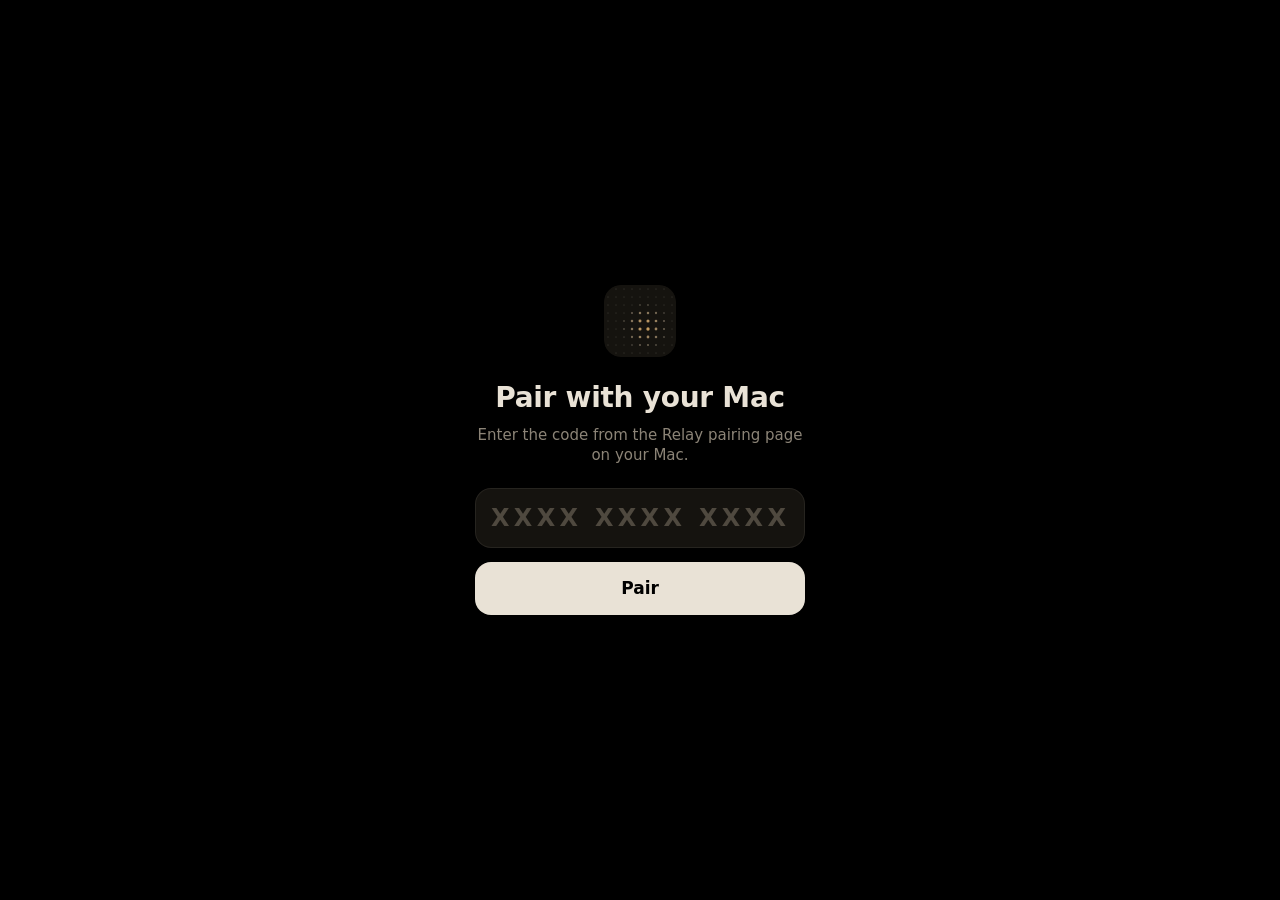
<file: web/index.html>
<!doctype html>
<html lang="en">
<head>
<meta charset="utf-8">
<meta name="viewport" content="width=device-width, initial-scale=1, maximum-scale=1, user-scalable=no, viewport-fit=cover">
<meta name="apple-mobile-web-app-capable" content="yes">
<meta name="mobile-web-app-capable" content="yes">
<meta name="apple-mobile-web-app-status-bar-style" content="black-translucent">
<meta name="apple-mobile-web-app-title" content="Relay">
<meta name="theme-color" content="#000000">
<link rel="apple-touch-icon" href="icon.png">
<title>Relay</title>
<link rel="stylesheet" href="relay.css">
</head>
<body>
  <header class="topbar">
    <div id="conn" class="conn" data-state="connecting">
      <span class="conn-dot"></span>
      <span id="status-text">Connecting</span>
    </div>
    <div class="topbar-end">
      <span id="rtt" class="rtt"></span>
      <button id="power-chip" class="chip" hidden></button>
      <button id="btn-air" class="icon-button" aria-label="Air mouse" aria-pressed="false">
        <svg width="21" height="20" viewBox="0 0 24 24" fill="none" stroke="currentColor" stroke-width="1.8" stroke-linecap="round" stroke-linejoin="round" aria-hidden="true">
          <path d="M9 11.5V21l2.6-2.6 2 3.6 2-1-2-3.6H17z"/><path d="M5.2 8.2a7 7 0 0 1 13.6 0M8 9a4 4 0 0 1 8 0"/>
        </svg>
      </button>
      <button id="btn-screen" class="icon-button" aria-label="Show Mac screen" aria-pressed="false">
        <svg width="21" height="20" viewBox="0 0 24 24" fill="none" stroke="currentColor" stroke-width="1.8" stroke-linecap="round" stroke-linejoin="round" aria-hidden="true">
          <rect x="2.5" y="4" width="19" height="12.5" rx="2"/><path d="M9 20.5h6M12 16.5v4"/>
        </svg>
      </button>
      <button id="btn-find" class="icon-button" aria-label="Find my cursor">
        <svg width="20" height="20" viewBox="0 0 24 24" fill="none" stroke="currentColor" stroke-width="1.8" stroke-linecap="round" aria-hidden="true">
          <circle cx="12" cy="12" r="6.5"/><circle cx="12" cy="12" r="1.6" fill="currentColor" stroke="none"/><path d="M12 2v3M12 19v3M2 12h3M19 12h3"/>
        </svg>
      </button>
      <button id="btn-settings" class="icon-button" aria-label="Settings">
        <svg width="20" height="20" viewBox="0 0 24 24" fill="none" stroke="currentColor" stroke-width="1.8" stroke-linecap="round" aria-hidden="true">
          <path d="M4 7h10M18 7h2M4 17h4M12 17h8"/><circle cx="16" cy="7" r="2"/><circle cx="10" cy="17" r="2"/>
        </svg>
      </button>
    </div>
  </header>

  <p id="warning" class="notice" hidden>
    Your Mac is blocking Relay. Turn on Relay in System Settings › Privacy &amp; Security › Accessibility.
  </p>

  <section id="trackpad" class="trackpad">
    <div id="preview" class="preview" hidden>
      <div id="preview-stage" class="preview-stage">
        <svg id="preview-cursor" class="preview-cursor" width="14" height="20" viewBox="0 0 14 20" hidden aria-hidden="true">
          <path d="M1 1v15.5l3.9-3.6 2.6 5.9 2.6-1.1-2.6-5.8H13z" fill="#fff" stroke="#000" stroke-width="1.3" stroke-linejoin="round"/>
        </svg>
        <div id="preview-tabs" class="preview-tabs"></div>
      </div>
      <div id="preview-msg" class="preview-msg" hidden>
        <p></p>
        <button id="preview-retry">Try again</button>
      </div>
    </div>
    <div id="pad" class="surface">
      <div class="dots dots-lit" aria-hidden="true"></div>
      <dl id="hint" class="hint">
        <div><dt>Move</dt><dd>one finger</dd></div>
        <div><dt>Click</dt><dd>tap</dd></div>
        <div><dt>Right click</dt><dd>two-finger tap</dd></div>
        <div><dt>Scroll</dt><dd>two fingers</dd></div>
        <div><dt>Zoom</dt><dd>pinch</dd></div>
        <div><dt>Drag</dt><dd>tap, then touch and move</dd></div>
        <div><dt>Switch desktop</dt><dd>three fingers left or right</dd></div>
        <div><dt>Mission Control</dt><dd>three fingers up</dd></div>
      </dl>
      <div id="air-hint" class="air-hint" hidden>
        <strong>Air mouse</strong>
        <span>Point at the screen · tap to click · tap, then hold to drag</span>
      </div>
      <div id="offline" class="offline" hidden>
        <strong>Can't reach your Mac</strong>
        <span>Check that your Mac is awake and your iPhone is on the same Wi‑Fi.</span>
      </div>
    </div>
    <div id="buttons" class="clicks">
      <button id="btn-left" data-button="0">Click</button>
      <button id="btn-right" data-button="1">Right click</button>
    </div>
  </section>

  <section id="remote" class="remote" hidden>
    <div class="transport">
      <button class="play" data-cmd="x play" aria-label="Play or pause">
        <svg width="40" height="40" viewBox="0 0 24 24" fill="currentColor" aria-hidden="true"><path d="M3.5 5.2v13.6c0 .8.9 1.3 1.6.8l9.6-6.8c.6-.4.6-1.2 0-1.6L5.1 4.4c-.7-.5-1.6 0-1.6.8z"/><rect x="16" y="5" width="2.4" height="14" rx="1.2"/><rect x="20" y="5" width="2.4" height="14" rx="1.2"/></svg>
      </button>
      <div class="transport-row">
        <button data-cmd="x prev" aria-label="Previous track">
          <svg width="24" height="24" viewBox="0 0 24 24" fill="currentColor" aria-hidden="true"><rect x="4" y="5" width="2.4" height="14" rx="1.2"/><path d="M20 5.9v12.2c0 .8-.9 1.2-1.5.8l-9-6.1c-.6-.4-.6-1.2 0-1.6l9-6.1c.6-.4 1.5 0 1.5.8z"/></svg>
        </button>
        <button data-cmd="k left -" data-repeat aria-label="Skip back">
          <svg width="24" height="24" viewBox="0 0 24 24" fill="currentColor" aria-hidden="true"><path d="M12 4V1L7 5l5 4V6a6 6 0 1 1-6 6H4a8 8 0 1 0 8-8z"/></svg>
        </button>
        <button data-cmd="k right -" data-repeat aria-label="Skip forward">
          <svg width="24" height="24" viewBox="0 0 24 24" fill="currentColor" aria-hidden="true"><path d="M12 4V1l5 4-5 4V6a6 6 0 1 0 6 6h2a8 8 0 1 1-8-8z"/></svg>
        </button>
        <button data-cmd="x next" aria-label="Next track">
          <svg width="24" height="24" viewBox="0 0 24 24" fill="currentColor" aria-hidden="true"><rect x="17.6" y="5" width="2.4" height="14" rx="1.2"/><path d="M4 5.9v12.2c0 .8.9 1.2 1.5.8l9-6.1c.6-.4.6-1.2 0-1.6l-9-6.1C4.9 4.7 4 5.1 4 5.9z"/></svg>
        </button>
      </div>
    </div>

    <div class="volume">
      <div class="volume-head">
        <span>Volume</span>
        <span id="volume-device" class="volume-device"></span>
      </div>
      <div class="volume-row">
        <button data-cmd="x voldown" data-repeat aria-label="Volume down">
          <svg width="24" height="24" viewBox="0 0 24 24" fill="currentColor" aria-hidden="true"><rect x="5" y="11" width="14" height="2.2" rx="1.1"/></svg>
        </button>
        <div id="volume-meter" class="volume-meter" role="meter" aria-label="Volume" aria-valuemin="0" aria-valuemax="100"></div>
        <button data-cmd="x volup" data-repeat aria-label="Volume up">
          <svg width="24" height="24" viewBox="0 0 24 24" fill="currentColor" aria-hidden="true"><rect x="5" y="11" width="14" height="2.2" rx="1.1"/><rect x="10.9" y="5" width="2.2" height="14" rx="1.1"/></svg>
        </button>
        <button id="btn-mute" data-cmd="x mute" aria-label="Mute">
          <svg width="24" height="24" viewBox="0 0 24 24" fill="currentColor" aria-hidden="true"><path d="M3 9.5v5c0 .6.4 1 1 1h3l4.3 3.6c.6.5 1.7.1 1.7-.8V5.7c0-.9-1.1-1.3-1.7-.8L7 8.5H4c-.6 0-1 .4-1 1z"/><path d="M16 9l5 6M21 9l-5 6" stroke="currentColor" stroke-width="2" stroke-linecap="round"/></svg>
        </button>
      </div>
      <p id="volume-note" class="volume-note" hidden></p>
    </div>

    <div class="shortcuts">
      <button data-cmd="k f -">Video full screen</button>
      <button data-cmd="k up ctrl">Mission Control</button>
      <button data-cmd="k tab cmd">Switch app</button>
      <button data-cmd="k space cmd">Spotlight</button>
      <button data-cmd="k [ cmd">Previous page</button>
      <button data-cmd="k ] cmd">Next page</button>
      <button data-cmd="y displaysleep" class="wide">Turn display off</button>
    </div>
  </section>

  <section id="mac" class="mac" hidden>
    <div class="mac-group">
      <div class="mac-head"><span>Keep Mac awake</span><span id="awake-state" class="mac-state"></span></div>
      <div class="choices">
        <button data-cmd="w off">Off</button>
        <button data-cmd="w 60">1 hour</button>
        <button data-cmd="w 120">2 hours</button>
        <button data-cmd="w on">Always</button>
      </div>
    </div>

    <div class="mac-group">
      <div class="mac-head"><span>Sleep timer</span><span id="sleep-state" class="mac-state"></span></div>
      <div class="choices">
        <button data-cmd="z off">Off</button>
        <button data-cmd="z 15">15 min</button>
        <button data-cmd="z 30">30 min</button>
        <button data-cmd="z 60">1 hour</button>
        <button data-cmd="z 90">90 min</button>
      </div>
      <p class="mac-note">Keeps the Mac on until then, pauses what's playing, then puts the Mac to sleep.</p>
    </div>

    <div class="mac-group">
      <div class="mac-head"><span>Clipboard</span><span id="clip-state" class="mac-state"></span></div>
      <textarea id="clip-text" rows="2" placeholder="Paste a link or text here" autocomplete="off" autocorrect="off" spellcheck="false"></textarea>
      <div class="clip-actions">
        <button id="clip-send">Send to Mac</button>
        <button id="clip-paste">Send &amp; paste</button>
        <button id="clip-get">Get from Mac</button>
        <button id="clip-copy">Copy to iPhone</button>
      </div>
    </div>

    <div class="mac-actions">
      <button data-cmd="f">Find cursor</button>
      <button data-cmd="k q ctrl,cmd">Lock Mac</button>
      <button data-cmd="y displaysleep">Display off</button>
    </div>
  </section>

  <div id="toolbar" class="keys" role="toolbar" aria-label="Keys">
    <button data-key="escape">esc</button>
    <button data-key="tab">tab</button>
    <button data-mod="ctrl" aria-label="Control">⌃</button>
    <button data-mod="opt" aria-label="Option">⌥</button>
    <button data-mod="shift" aria-label="Shift">⇧</button>
    <button data-mod="cmd" aria-label="Command">⌘</button>
    <button data-key="left" data-repeat aria-label="Left arrow">←</button>
    <button data-key="up" data-repeat aria-label="Up arrow">↑</button>
    <button data-key="down" data-repeat aria-label="Down arrow">↓</button>
    <button data-key="right" data-repeat aria-label="Right arrow">→</button>
  </div>

  <nav class="dock">
    <div class="modes" role="tablist" aria-label="Mode">
      <button role="tab" data-mode="trackpad" aria-selected="true">Trackpad</button>
      <button role="tab" data-mode="remote" aria-selected="false">Remote</button>
      <button role="tab" data-mode="mac" aria-selected="false">Mac</button>
    </div>
    <button id="btn-keyboard" class="pill" aria-label="Keyboard">
      <svg width="22" height="15" viewBox="0 0 26 18" fill="none" stroke="currentColor" stroke-width="1.7" aria-hidden="true">
        <rect x="1" y="1" width="24" height="16" rx="3.5"/>
        <path d="M5.5 5.5h1M9.5 5.5h1M13.5 5.5h1M17.5 5.5h1M5.5 9h1M9.5 9h1M13.5 9h1M17.5 9h1M8 13h10M20.5 5.5h0M20.5 9h0" stroke-linecap="round"/>
      </svg>
      <span id="keyboard-label">Done</span>
    </button>
  </nav>

  <textarea id="kb-input" autocomplete="off" autocorrect="off" autocapitalize="off" spellcheck="false"
            enterkeyhint="send" aria-label="Type on your Mac"></textarea>

  <div id="settings" class="sheet-backdrop" hidden>
    <div class="sheet" role="dialog" aria-labelledby="settings-title">
      <div class="sheet-head">
        <h2 id="settings-title">Settings</h2>
        <button id="settings-done" class="sheet-done">Done</button>
      </div>
      <label class="setting">
        <span class="setting-label">Cursor speed <output id="set-speed-value"></output></span>
        <input id="set-speed" type="range" min="0.4" max="2" step="0.05">
      </label>
      <label class="setting">
        <span class="setting-label">Scroll speed <output id="set-scroll-value"></output></span>
        <input id="set-scroll" type="range" min="0.4" max="2.5" step="0.05">
      </label>
      <label class="setting">
        <span class="setting-label">Air mouse speed <output id="set-air-value"></output></span>
        <input id="set-air" type="range" min="0.4" max="2.5" step="0.05">
      </label>
      <label class="setting setting-toggle">
        <span class="setting-label">Natural scrolling<small>Content moves with your fingers, like a Mac trackpad</small></span>
        <input id="set-natural" type="checkbox" switch>
      </label>
      <div class="setting">
        <span class="setting-label setting-label-block">Layout<small>One-handed puts everything within reach of your thumb</small></span>
        <div id="set-hand" class="choices setting-choices">
          <button data-hand="both">Both hands</button>
          <button data-hand="left">Left hand</button>
          <button data-hand="right">Right hand</button>
        </div>
      </div>
      <div class="sheet-actions">
        <button id="settings-hints">Show gesture tips</button>
        <button id="settings-reset">Reset to defaults</button>
      </div>
    </div>
  </div>

  <div id="pairing" class="pairing" hidden>
    <form id="pairing-form">
      <img class="pairing-logo" src="logo.svg" alt="" width="72" height="72">
      <h1>Pair with your Mac</h1>
      <p>Enter the code from the Relay pairing page on your Mac.</p>
      <input id="pairing-code" autocomplete="off" autocorrect="off" autocapitalize="characters"
             spellcheck="false" maxlength="16" placeholder="XXXX XXXX XXXX" inputmode="text" aria-label="Pairing code">
      <p id="pairing-error" class="pairing-error" hidden>That code didn't match. Check the code on your Mac and try again.</p>
      <button type="submit">Pair</button>
    </form>
  </div>

  <script src="crypto.js"></script>
  <script src="relay.js"></script>
</body>
</html>
</file>
<file: web/relay.css>
/* Relay — a trackpad for a dark room.
   True black for OLED, warm text, and a dim amber that's easy on night eyes.
   Amber only ever means "live": your finger, the connection, an armed key. */
:root {
  --black: #000;
  --surface: #15130f;
  --raised: #1f1c17;
  --raised-down: #2a261f;
  --line: rgba(233, 226, 214, 0.08);
  --text: #e9e2d6;
  --muted: #8c8477;
  --faint: #4f493f;
  --amber: #d9a55b;
  --amber-ink: #1a1206;
  --alert: #e5735f;
  --font: ui-rounded, "SF Pro Rounded", -apple-system, system-ui, sans-serif;
}

* { box-sizing: border-box; -webkit-tap-highlight-color: transparent; }

html, body {
  margin: 0;
  height: 100%;
  overflow: hidden;
  overscroll-behavior: none;
  background: var(--black);
  color: var(--text);
  font: 15px/1.35 var(--font);
  -webkit-user-select: none;
  user-select: none;
  -webkit-touch-callout: none;
}

body {
  position: fixed;
  inset: 0;
  display: flex;
  flex-direction: column;
  gap: 12px;
  padding: calc(env(safe-area-inset-top) + 4px) calc(env(safe-area-inset-right) + 14px)
           calc(env(safe-area-inset-bottom) + 8px) calc(env(safe-area-inset-left) + 14px);
  touch-action: none;
}

button { font: inherit; color: inherit; }

/* ---- Top bar ------------------------------------------------------------ */
.topbar {
  display: flex;
  align-items: center;
  justify-content: space-between;
  height: 30px;
  padding: 0 4px;
}
.conn {
  display: inline-flex;
  align-items: center;
  gap: 8px;
  font-size: 13px;
  font-weight: 600;
  color: var(--muted);
}
.conn-dot {
  width: 7px;
  height: 7px;
  border-radius: 50%;
  background: var(--faint);
}
.conn[data-state="ok"] { color: var(--text); }
.conn[data-state="ok"] .conn-dot { background: var(--amber); box-shadow: 0 0 8px rgba(217, 165, 91, 0.7); }
.conn[data-state="bad"] .conn-dot { background: var(--alert); }
.conn[data-state="connecting"] .conn-dot { animation: breathe 1.4s ease-in-out infinite; }
.rtt { font-size: 12px; color: var(--faint); font-variant-numeric: tabular-nums; }

@keyframes breathe { 50% { opacity: 0.25; } }

.notice {
  margin: 0;
  padding: 11px 14px;
  border-radius: 14px;
  background: rgba(229, 115, 95, 0.12);
  color: #f2b7aa;
  font-size: 13px;
}

/* ---- Trackpad: the surface and its buttons are one object -------------- */
.trackpad {
  flex: 1;
  min-height: 0;
  display: flex;
  flex-direction: column;
  border-radius: 30px;
  background: var(--surface);
  box-shadow: inset 0 0 0 1px var(--line), inset 0 1px 0 rgba(255, 255, 255, 0.03);
  overflow: hidden;
}

.surface {
  position: relative;
  flex: 1;
  min-height: 0;
  touch-action: none;
  /* The resting dot grid. */
  background-image: radial-gradient(circle, rgba(233, 226, 214, 0.075) 1.1px, transparent 1.7px);
  background-size: 20px 20px;
  background-position: center;
}

/* The same grid in amber, revealed only around your finger. */
.dots-lit {
  position: absolute;
  inset: 0;
  background-image: radial-gradient(circle, var(--amber) 1.5px, transparent 2.1px);
  background-size: 20px 20px;
  background-position: center;
  opacity: 0;
  -webkit-mask-image: radial-gradient(circle 150px at var(--x, 50%) var(--y, 50%), #000 0%, rgba(0,0,0,.45) 45%, transparent 100%);
  mask-image: radial-gradient(circle 150px at var(--x, 50%) var(--y, 50%), #000 0%, rgba(0,0,0,.45) 45%, transparent 100%);
  transition: opacity 0.25s ease-out;
  pointer-events: none;
}
.surface.touching .dots-lit { opacity: 1; transition-duration: 0.06s; }

/* A click lands: a ring opens where you tapped. */
.ripple {
  position: absolute;
  width: 56px;
  height: 56px;
  margin: -28px 0 0 -28px;
  border-radius: 50%;
  border: 1.5px solid var(--amber);
  pointer-events: none;
  animation: ripple 0.42s ease-out forwards;
}
.ripple.right { border-style: dashed; }
@keyframes ripple {
  from { transform: scale(0.35); opacity: 0.9; }
  to { transform: scale(1.5); opacity: 0; }
}

.hint {
  position: absolute;
  left: 50%;
  top: 50%;
  transform: translate(-50%, -50%);
  margin: 0;
  display: grid;
  gap: 7px;
  font-size: 13px;
  pointer-events: none;
  transition: opacity 0.4s;
}
.hint div { display: grid; grid-template-columns: 112px max-content; gap: 12px; }
.hint dt { text-align: right; color: var(--text); opacity: 0.55; font-weight: 600; }
.hint dd { margin: 0; color: var(--muted); opacity: 0.8; white-space: nowrap; }
.hint.gone { opacity: 0; }

.offline {
  position: absolute;
  inset: 0;
  display: flex;
  flex-direction: column;
  align-items: center;
  justify-content: center;
  gap: 6px;
  padding: 0 40px;
  text-align: center;
  background: rgba(0, 0, 0, 0.72);
  pointer-events: none;
}
.offline strong { font-size: 17px; }
.offline span { color: var(--muted); font-size: 14px; }
.offline[hidden] { display: none; }

.clicks {
  display: flex;
  height: 68px;
  border-top: 1px solid var(--line);
}
.clicks button {
  flex: 1;
  border: 0;
  background: transparent;
  color: var(--muted);
  font-size: 14px;
  font-weight: 600;
  touch-action: none;
  transition: background 0.12s, color 0.12s;
}
.clicks #btn-left { flex: 1.7; }
.clicks #btn-right { border-left: 1px solid var(--line); }
.clicks button.down { background: var(--raised-down); color: var(--text); transition: none; }

/* ---- Keyboard keys (only while the iOS keyboard is up) ----------------- */
.keys { display: none; gap: 5px; height: 42px; }
body.kb-open .keys { display: flex; }
body.kb-open .hint { display: none; }
body.kb-open { padding-bottom: 8px; gap: 8px; }   /* the keyboard covers the home indicator */
body.kb-open .clicks { height: 54px; }

.keys button {
  flex: 1;
  min-width: 0;
  padding: 0;
  border: 0;
  border-radius: 9px;
  background: var(--raised);
  box-shadow: inset 0 -2px 0 rgba(0, 0, 0, 0.55), inset 0 0 0 1px var(--line);
  color: var(--text);
  font-size: 14px;
  font-weight: 600;
  touch-action: none;
}
.keys button[data-mod] { font-size: 17px; }
.keys button.down { background: var(--raised-down); box-shadow: inset 0 0 0 1px var(--line); }
.keys button.armed { background: var(--amber); color: var(--amber-ink); box-shadow: none; }
.keys button.locked {
  background: var(--amber);
  color: var(--amber-ink);
  box-shadow: inset 0 0 0 2px var(--amber-ink), 0 0 0 1px var(--amber);
}

/* ---- Remote mode ----------------------------------------------------------- */
.remote {
  flex: 1;
  min-height: 0;
  display: flex;
  flex-direction: column;
  justify-content: space-evenly;
  gap: 14px;
}
.remote[hidden], .trackpad[hidden], .mac[hidden] { display: none; }

.remote button {
  border: 0;
  background: var(--raised);
  box-shadow: inset 0 -2px 0 rgba(0, 0, 0, 0.55), inset 0 0 0 1px var(--line);
  color: var(--text);
  touch-action: none;
  transition: background 0.12s;
}
.remote button.down { background: var(--raised-down); box-shadow: inset 0 0 0 1px var(--line); transition: none; }

.transport { display: flex; flex-direction: column; align-items: center; gap: 18px; }
.transport .play {
  width: 116px;
  height: 116px;
  border-radius: 50%;
  display: grid;
  place-items: center;
}
.transport-row { display: flex; justify-content: center; gap: 14px; }
.transport-row button {
  width: 64px;
  height: 52px;
  border-radius: 26px;
  display: grid;
  place-items: center;
}

.volume { padding: 0 2px; }
.volume-head {
  display: flex;
  justify-content: space-between;
  margin: 0 4px 9px;
  font-size: 13px;
  font-weight: 600;
  color: var(--muted);
}
.volume-device { color: var(--faint); font-weight: 500; max-width: 60%; overflow: hidden; text-overflow: ellipsis; white-space: nowrap; }
.volume-row { display: flex; align-items: center; gap: 10px; }
.volume-row button { width: 52px; height: 48px; border-radius: 14px; flex: none; display: grid; place-items: center; }
.volume-row #btn-mute.on { background: var(--amber); color: var(--amber-ink); box-shadow: none; }
.volume-meter { flex: 1; display: flex; gap: 3px; height: 22px; align-items: stretch; }
.volume-meter span { flex: 1; border-radius: 2px; background: rgba(233, 226, 214, 0.1); }
.volume-meter span.lit { background: var(--amber); }
.volume-meter.muted span.lit { background: rgba(217, 165, 91, 0.3); }
.volume-meter.unknown span { background: rgba(233, 226, 214, 0.05); }
.volume-note { margin: 10px 4px 0; color: var(--muted); font-size: 13px; }
.volume-note[hidden] { display: none; }

.shortcuts { display: grid; grid-template-columns: 1fr 1fr; gap: 8px; }
.shortcuts button {
  height: 46px;
  border-radius: 13px;
  font-size: 14px;
  font-weight: 600;
}
.shortcuts .wide { grid-column: 1 / -1; color: var(--muted); }

body.kb-open .transport .play { width: 80px; height: 80px; }
body.kb-open .shortcuts, body.kb-open .volume-note { display: none; }

/* ---- Dock ---------------------------------------------------------------- */
.dock { display: flex; gap: 10px; }
.modes {
  flex: 1;
  display: flex;
  padding: 3px;
  border-radius: 23px;
  background: var(--surface);
  box-shadow: inset 0 0 0 1px var(--line);
}
.modes button {
  flex: 1;
  border: 0;
  border-radius: 20px;
  background: transparent;
  color: var(--muted);
  font-size: 15px;
  font-weight: 600;
}
.modes button[aria-selected="true"] { background: var(--raised-down); color: var(--text); }
.pill {
  display: inline-flex;
  align-items: center;
  gap: 9px;
  height: 46px;
  padding: 0 18px;
  border: 0;
  border-radius: 23px;
  background: var(--raised);
  box-shadow: inset 0 0 0 1px var(--line);
  color: var(--text);
  font-size: 15px;
  font-weight: 600;
}
.pill:active { background: var(--raised-down); }
#keyboard-label { display: none; }
body.kb-open .pill { background: var(--amber); color: var(--amber-ink); box-shadow: none; }
body.kb-open #keyboard-label { display: inline; }

/* ---- Hidden field that receives the iOS keyboard ----------------------- */
#kb-input {
  position: fixed;
  top: 0;
  left: 0;
  width: 1px;
  height: 1px;
  padding: 0;
  border: 0;
  opacity: 0;
  font-size: 16px;            /* <16px makes iOS zoom on focus */
  resize: none;
  caret-color: transparent;
}

/* ---- Pairing ------------------------------------------------------------- */
.pairing {
  position: fixed;
  inset: 0;
  display: flex;
  align-items: center;
  justify-content: center;
  padding: 24px;
  background: var(--black);
  touch-action: manipulation;
}
.pairing[hidden], .notice[hidden], .pairing-error[hidden] { display: none; }
.pairing form { width: 100%; max-width: 330px; text-align: center; }
.pairing-logo { display: block; margin: 0 auto 22px; border-radius: 17px; }
.pairing h1 { margin: 0 0 8px; font-size: 28px; font-weight: 600; letter-spacing: -0.01em; }
.pairing p { margin: 0 0 22px; color: var(--muted); }
.pairing input {
  width: 100%;
  padding: 16px;
  border: 0;
  border-radius: 16px;
  background: var(--surface);
  box-shadow: inset 0 0 0 1px var(--line);
  color: var(--amber);
  font: 600 24px var(--font);
  letter-spacing: 0.18em;
  text-align: center;
  text-transform: uppercase;
  -webkit-user-select: text;
  user-select: text;
}
.pairing input::placeholder { color: var(--faint); }
.pairing input:focus { outline: none; box-shadow: inset 0 0 0 1.5px var(--amber); }
.pairing button {
  width: 100%;
  margin-top: 14px;
  padding: 15px;
  border: 0;
  border-radius: 16px;
  background: var(--text);
  color: var(--black);
  font-size: 17px;
  font-weight: 600;
}
.pairing .pairing-error { margin: 12px 0 0; color: var(--alert); font-size: 14px; }

:focus-visible { outline: 2px solid var(--amber); outline-offset: 2px; }

@media (prefers-reduced-motion: reduce) {
  .ripple, .conn[data-state="connecting"] .conn-dot { animation: none; }
  .dots-lit, .hint { transition: none; }
}

/* ---- Settings sheet ------------------------------------------------------- */
.topbar-end { display: flex; align-items: center; gap: 10px; }
.icon-button {
  display: grid;
  place-items: center;
  width: 34px;
  height: 30px;
  padding: 0;
  border: 0;
  border-radius: 10px;
  background: transparent;
  color: var(--muted);
}
.icon-button:active { background: var(--raised); }

.sheet-backdrop {
  position: fixed;
  inset: 0;
  z-index: 10;
  display: flex;
  align-items: flex-end;
  background: rgba(0, 0, 0, 0.55);
  touch-action: manipulation;
}
.sheet-backdrop[hidden] { display: none; }
.sheet {
  width: 100%;
  padding: 18px 20px calc(env(safe-area-inset-bottom) + 18px);
  border-radius: 26px 26px 0 0;
  background: var(--surface);
  box-shadow: inset 0 1px 0 var(--line);
  animation: sheet-in 0.22s ease-out;
}
@keyframes sheet-in { from { transform: translateY(40px); opacity: 0; } }
.sheet-head { display: flex; align-items: center; justify-content: space-between; margin-bottom: 18px; }
.sheet-head h2 { margin: 0; font-size: 20px; font-weight: 600; }
.sheet-done {
  padding: 8px 16px;
  border: 0;
  border-radius: 16px;
  background: var(--text);
  color: var(--black);
  font-weight: 600;
}

.setting { display: block; padding: 12px 0; border-top: 1px solid var(--line); }
.setting-label { display: flex; justify-content: space-between; align-items: baseline; font-weight: 600; }
.setting-label output { color: var(--amber); font-variant-numeric: tabular-nums; font-weight: 600; }
.setting-label small { display: block; margin-top: 2px; color: var(--muted); font-size: 12px; font-weight: 500; }
.setting input[type="range"] { width: 100%; margin: 14px 0 4px; accent-color: var(--amber); }
.setting-toggle { display: flex; align-items: center; justify-content: space-between; gap: 16px; }
.setting-toggle .setting-label { display: block; }
.setting-toggle input { accent-color: var(--amber); width: 24px; height: 24px; flex: none; }

.sheet-actions { display: flex; gap: 10px; padding-top: 14px; border-top: 1px solid var(--line); }
.sheet-actions button {
  flex: 1;
  height: 44px;
  border: 0;
  border-radius: 13px;
  background: var(--raised);
  box-shadow: inset 0 0 0 1px var(--line);
  color: var(--text);
  font-weight: 600;
}

@media (prefers-reduced-motion: reduce) { .sheet { animation: none; } }

/* ---- Top bar extras: find cursor, keep-awake / sleep-timer chip ------------ */
#btn-find.on { color: var(--amber); }
.chip {
  display: inline-flex;
  align-items: center;
  gap: 5px;
  height: 24px;
  padding: 0 10px;
  border: 0;
  border-radius: 12px;
  background: rgba(217, 165, 91, 0.14);
  color: var(--amber);
  font-size: 12px;
  font-weight: 600;
  font-variant-numeric: tabular-nums;
}
.chip[hidden] { display: none; }

/* ---- Mac tab ---------------------------------------------------------------- */
.mac {
  flex: 1;
  min-height: 0;
  display: flex;
  flex-direction: column;
  gap: 12px;
  overflow-y: auto;
  touch-action: pan-y;
  -webkit-overflow-scrolling: touch;
}
.mac-group {
  flex: none;
  padding: 14px 14px 14px;
  border-radius: 20px;
  background: var(--surface);
  box-shadow: inset 0 0 0 1px var(--line);
}
.mac-head {
  display: flex;
  justify-content: space-between;
  align-items: baseline;
  gap: 12px;
  margin: 0 2px 10px;
  font-weight: 600;
}
.mac-state { color: var(--muted); font-size: 13px; font-variant-numeric: tabular-nums; }
.mac-state.live { color: var(--amber); }
.mac-note { margin: 9px 2px 0; color: var(--faint); font-size: 12px; }

.choices { display: flex; gap: 6px; }
.choices button {
  flex: 1;
  min-width: 0;
  height: 40px;
  padding: 0 4px;
  border: 0;
  border-radius: 12px;
  background: var(--raised);
  box-shadow: inset 0 0 0 1px var(--line);
  color: var(--text);
  font-size: 13px;
  font-weight: 600;
  white-space: nowrap;
}
.choices button.on { background: var(--amber); color: var(--amber-ink); box-shadow: none; }
.choices button:active { background: var(--raised-down); }
.choices button.on:active { background: var(--amber); }

#clip-text {
  display: block;
  width: 100%;
  min-height: 50px;
  max-height: 96px;
  padding: 10px 12px;
  border: 0;
  border-radius: 12px;
  background: var(--black);
  box-shadow: inset 0 0 0 1px var(--line);
  color: var(--text);
  font: 16px/1.35 var(--font);   /* 16px: iOS doesn't zoom on focus */
  resize: none;
  -webkit-user-select: text;
  user-select: text;
  touch-action: auto;
}
#clip-text::placeholder { color: var(--faint); }
#clip-text:focus { outline: none; box-shadow: inset 0 0 0 1.5px var(--amber); }
.clip-actions { display: grid; grid-template-columns: 1fr 1fr; gap: 6px; margin-top: 8px; }

.clip-actions button, .mac-actions button {
  height: 42px;
  border: 0;
  border-radius: 12px;
  background: var(--raised);
  box-shadow: inset 0 -2px 0 rgba(0, 0, 0, 0.55), inset 0 0 0 1px var(--line);
  color: var(--text);
  font-size: 14px;
  font-weight: 600;
}
.clip-actions button:active, .mac-actions button:active,
.mac-actions button.down { background: var(--raised-down); box-shadow: inset 0 0 0 1px var(--line); }
.mac-actions { flex: none; display: grid; grid-template-columns: repeat(3, 1fr); gap: 8px; }
.mac-actions button { height: 50px; border-radius: 14px; }

.setting-choices { margin-top: 12px; }

/* ---- One-handed (portrait): everything at the bottom, buttons on the thumb's side */
@media (orientation: portrait) {
  body.one-hand { justify-content: flex-end; }
  body.one-hand .trackpad { flex: 0 1 60%; }
  body.one-hand .remote, body.one-hand .mac { flex: 0 1 auto; }
  body.one-hand.kb-open .trackpad { flex: 1; }
  /* Right hand: the big Click button and the keyboard pill sit under the thumb. */
  body.hand-right .clicks { flex-direction: row-reverse; }
  body.hand-right .clicks #btn-right { border-left: 0; border-right: 1px solid var(--line); }
  body.hand-left .dock, body.hand-left .topbar, body.hand-left .topbar-end { flex-direction: row-reverse; }
}

/* ---- Landscape: trackpad fills the screen, the dock becomes a side column ---- */
@media (orientation: landscape) and (max-height: 540px) {
  body {
    display: grid;
    grid-template-columns: minmax(0, 1fr) 150px;
    grid-template-rows: auto auto minmax(0, 1fr) auto;
    grid-template-areas: "top dock" "warn dock" "main dock" "keys dock";
    gap: 8px 12px;
    padding-top: calc(env(safe-area-inset-top) + 6px);
    padding-bottom: calc(env(safe-area-inset-bottom) + 6px);
  }
  .topbar { grid-area: top; height: 26px; }
  .notice { grid-area: warn; }
  .trackpad, .remote, .mac { grid-area: main; }
  .keys { grid-area: keys; }
  .dock { grid-area: dock; flex-direction: column; }
  .modes { flex-direction: column; flex: 1; border-radius: 20px; }
  .modes button { border-radius: 17px; }
  .pill { justify-content: center; height: 54px; padding: 0; }
  .clicks { height: 54px; }
  .hint { font-size: 12px; gap: 4px; }

  .remote {
    display: grid;
    grid-template-columns: auto minmax(0, 1fr);
    grid-template-rows: auto 1fr;
    align-content: center;
    gap: 14px 22px;
  }
  .remote[hidden] { display: none; }
  .transport { grid-row: 1 / span 2; align-self: center; gap: 14px; }
  .transport .play { width: 96px; height: 96px; }
  .transport-row { gap: 10px; }
  .transport-row button { width: 52px; height: 46px; }
  .shortcuts { grid-template-columns: repeat(3, 1fr); gap: 6px; align-content: start; }
  .shortcuts button { height: 40px; font-size: 13px; }
  .shortcuts .wide { grid-column: auto; }

  .mac {
    display: grid;
    grid-template-columns: 1fr 1fr;
    grid-template-areas: "awake clip" "sleep clip" "actions actions";
    align-content: start;
    gap: 8px 10px;
  }
  .mac[hidden] { display: none; }
  .mac-group { padding: 10px 12px; }
  .mac-group:nth-child(1) { grid-area: awake; }
  .mac-group:nth-child(2) { grid-area: sleep; }
  .mac-group:nth-child(3) { grid-area: clip; }
  .mac-actions { grid-area: actions; }
  .mac-head { margin-bottom: 8px; }
  .mac-note { display: none; }
  .mac-actions button { height: 44px; }

  /* With the iOS keyboard up there's little height left: just the pad and keys. */
  body.kb-open { grid-template-rows: 0 0 minmax(0, 1fr) auto; }
  body.kb-open .topbar, body.kb-open .notice { overflow: hidden; }
}
.setting-label-block { display: block; }

/* ---- Screen preview --------------------------------------------------------- */
#btn-screen.on { color: var(--amber); }
.preview {
  flex: none;
  display: flex;
  justify-content: center;
  padding: 8px;
  border-bottom: 1px solid var(--line);
}
.preview[hidden] { display: none; }
.preview-stage {
  position: relative;
  overflow: hidden;
  touch-action: none;
}
.preview-stage[hidden] { display: none; }
.preview-stage .tile {
  position: absolute;
  display: block;
  border-radius: 8px;
  background: #0b0a08;
  object-fit: fill;
  opacity: 0;
  transition: opacity 0.2s;
  -webkit-user-drag: none;
  pointer-events: none;
}
.preview-stage .tile.live { opacity: 1; }
.preview-stage .tile[hidden] { display: none; }
.preview-stage .ripple { width: 28px; height: 28px; margin: -14px 0 0 -14px; }
.preview-tabs { position: absolute; top: 6px; left: 6px; display: flex; gap: 4px; z-index: 1; }
.preview-tabs button {
  min-width: 30px;
  height: 26px;
  padding: 0 8px;
  border: 0;
  border-radius: 13px;
  background: rgba(0, 0, 0, 0.6);
  color: var(--text);
  font-size: 12px;
  font-weight: 600;
  -webkit-backdrop-filter: blur(8px);
  backdrop-filter: blur(8px);
}
.preview-tabs button.on { background: var(--amber); color: var(--amber-ink); }
.preview-tabs button.follow { box-shadow: inset 0 0 0 1.5px var(--amber); }
.preview-msg { padding: 6px 8px; text-align: center; }
.preview-msg[hidden] { display: none; }
.preview-msg p { margin: 0 0 10px; color: var(--muted); font-size: 13px; }
.preview-msg button {
  height: 36px;
  padding: 0 16px;
  border: 0;
  border-radius: 12px;
  background: var(--raised);
  box-shadow: inset 0 0 0 1px var(--line);
  color: var(--text);
  font-weight: 600;
}
body.previewing .hint { display: none; }
body.kb-open .preview { display: none; }

@media (orientation: landscape) and (max-height: 540px) {
  body.previewing .trackpad {
    display: grid;
    grid-template-columns: minmax(0, 1.2fr) minmax(0, 1fr);
    grid-template-rows: minmax(0, 1fr) auto;
  }
  body.previewing .trackpad[hidden] { display: none; }
  body.previewing .preview {
    grid-row: 1 / span 2;
    align-items: center;
    border-bottom: 0;
    border-right: 1px solid var(--line);
  }
}
.preview-cursor {
  position: absolute;
  z-index: 1;
  pointer-events: none;
  transition: left 0.05s linear, top 0.05s linear;
  filter: drop-shadow(0 1px 1px rgba(0, 0, 0, 0.5));
}
.preview-cursor[hidden] { display: none; }

/* ---- Air mouse ---------------------------------------------------------------- */
#btn-air.on { color: var(--amber); }
.air-hint {
  position: absolute;
  left: 50%;
  top: 14px;
  transform: translateX(-50%);
  display: flex;
  flex-direction: column;
  align-items: center;
  gap: 2px;
  max-width: calc(100% - 28px);
  padding: 8px 14px;
  border-radius: 14px;
  background: rgba(217, 165, 91, 0.12);
  color: var(--text);
  font-size: 12.5px;
  text-align: center;
  pointer-events: none;
}
.air-hint[hidden] { display: none; }
.air-hint strong { color: var(--amber); font-size: 13px; }
.air-hint span { color: var(--muted); }
.air-hint.warn { background: rgba(229, 115, 95, 0.14); }
.air-hint.warn strong { color: var(--alert); }
body.air .hint { display: none; }
body.air .surface.touching .dots-lit { opacity: 0.5; }
</file>
